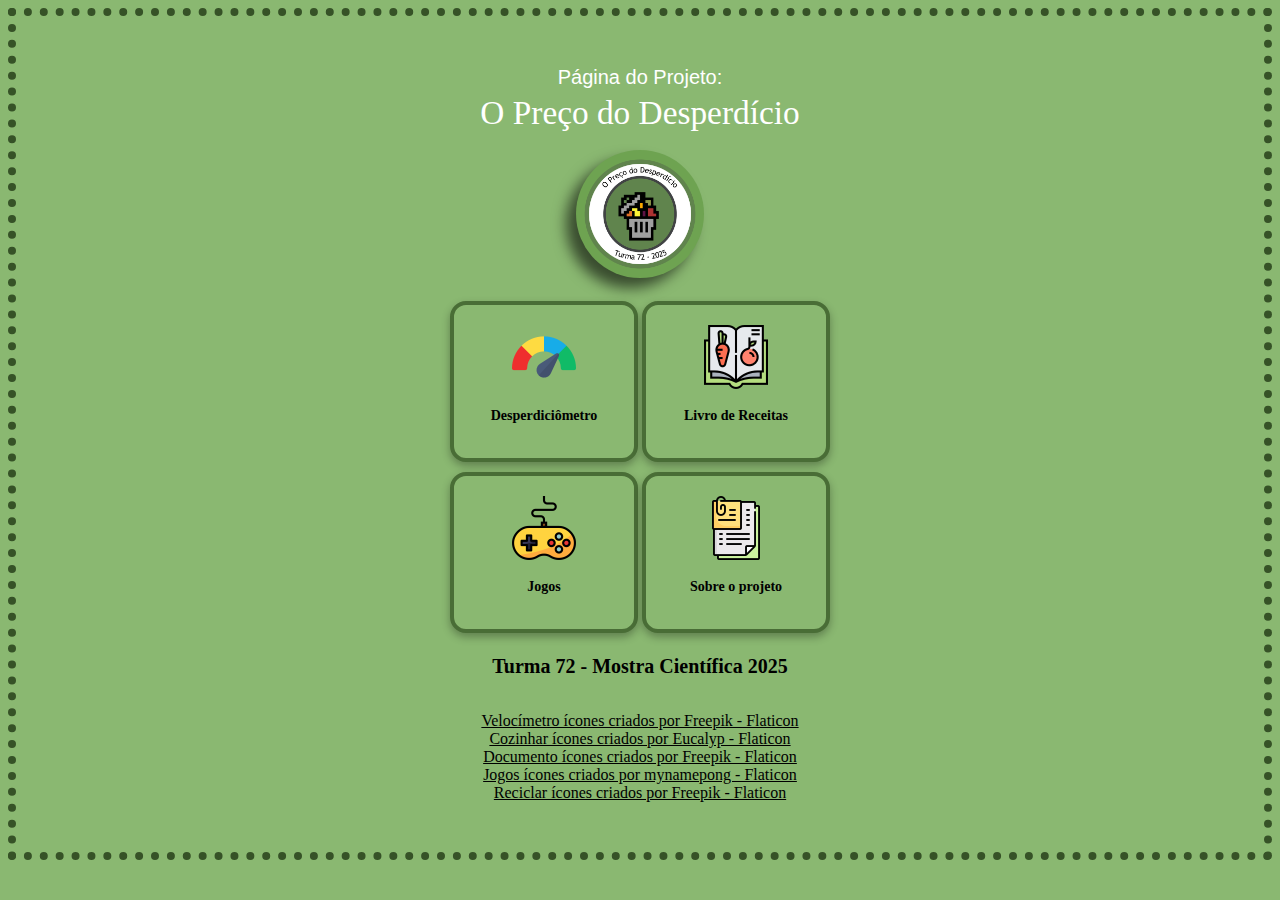
<file: index.html>
<!DOCTYPE html>
<html lang="en">
<head>
    <meta charset="UTF-8">
    <meta name="viewport" content="width=device-width, initial-scale=1.0">
    <title>O Preço do Desperdício</title>
    <link rel="shortcut icon" type="imagex/png" href="/imgs/logo.png">    
    <link rel="stylesheet" href="style.css">
</head>
<body>

    <div id="moldura">
        <p>Página do Projeto:</p>
        <h1>O Preço do Desperdício</h1>
        <br>
        <br>
        <img src="imgs/logo.png" alt="" id="logo">

        <br>
        <br>


        <div onclick="click_on_deps()" class="but">
            <img src="imgs/velocimetro.png" alt="">
            <h3>Desperdiciômetro</h3>
        </div>

        <div onclick="click_on_cookbook()" class="but">
            <img src="imgs/livro-de-receitas(2).png" alt="">
            <h3>Livro de Receitas</h3>
        </div>

        <br style="clear: both;">

        <div onclick="click_on_game()" class="but">
            <img src="imgs/controle-de-video-game.png" alt="">
            <h3>Jogos</h3>
        </div>
 
        <div onclick="click_on_txt()" class="but">
            <img src="imgs/documentos.png" alt="">
            <h3>Sobre o projeto</h3>
        </div>


        <br>

        <h2>Turma 72 - Mostra Científica 2025</h2>

        <br>
        
        <footer> 
            <a href="https://www.flaticon.com/br/icones-gratis/velocimetro" title="velocímetro ícones">Velocímetro ícones criados por Freepik - Flaticon</a>
            <br>
            <a href="https://www.flaticon.com/br/icones-gratis/cozinhar" title="cozinhar ícones">Cozinhar ícones criados por Eucalyp - Flaticon</a>
            <br>
            <a href="https://www.flaticon.com/br/icones-gratis/documento" title="documento ícones">Documento ícones criados por Freepik - Flaticon</a>
            <br>
            <a href="https://www.flaticon.com/br/icones-gratis/jogos" title="jogos ícones">Jogos ícones criados por mynamepong - Flaticon</a>
            <br>
            <a href="https://www.flaticon.com/br/icones-gratis/reciclar" title="reciclar ícones">Reciclar ícones criados por Freepik - Flaticon</a>
        </footer>
    </div>

    <script src="script.js"></script>
</body>
</html>
</file>
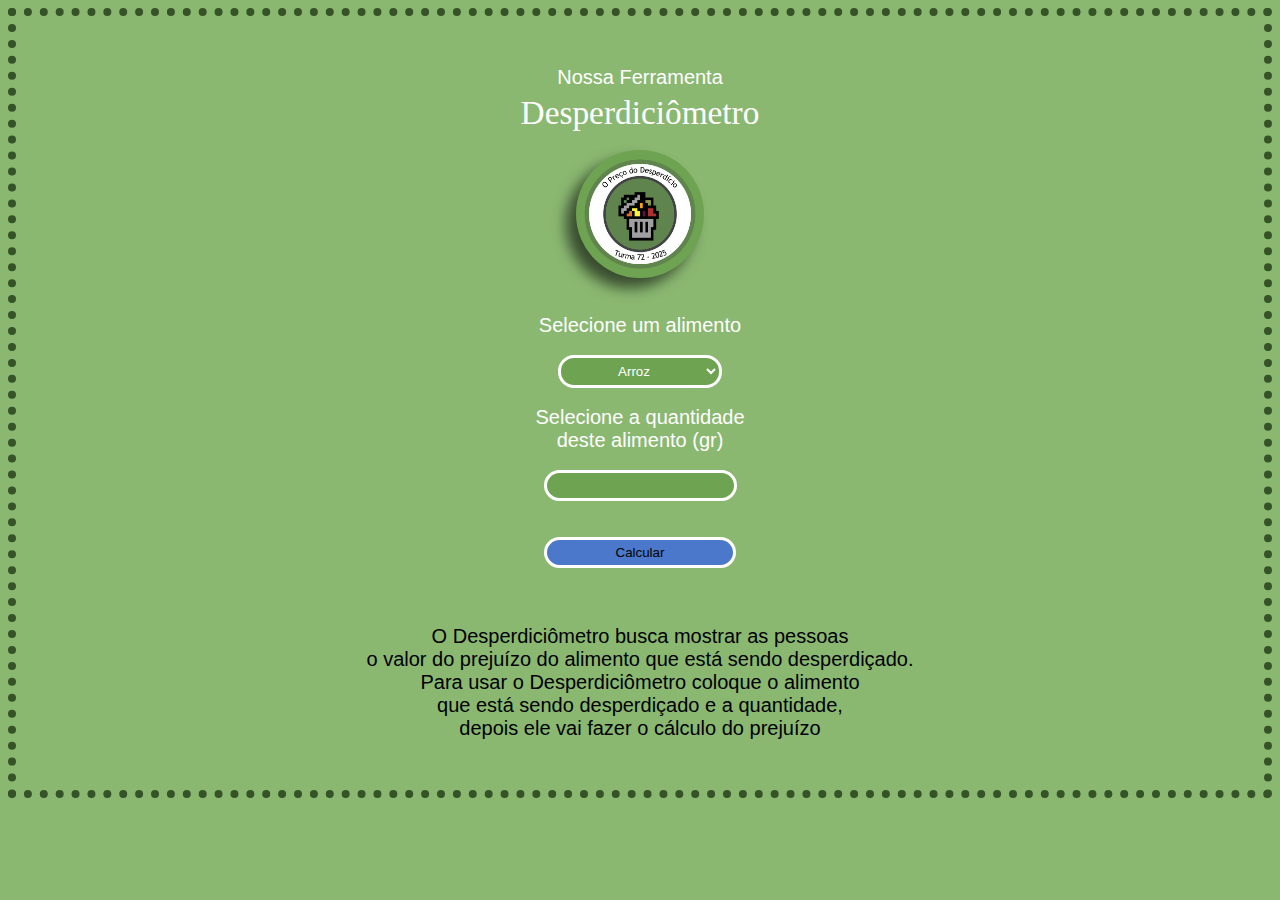
<file: desp/desp.html>
<!DOCTYPE html>
<html lang="en">
<head>
    <meta charset="UTF-8">
    <meta name="viewport" content="width=device-width, initial-scale=1.0">
    <title>Desperdiciômetro</title>
    <link rel="shortcut icon" type="imagex/png" href="../imgs/logo.png">
    <link rel="stylesheet" href="desp.css">
</head>
<body>
    <div id="moldura">
        <p>Nossa Ferramenta</p>
        <h1>Desperdiciômetro</h1>
        <br>
        <br>
        <img src="..//imgs/logo.png" alt="" id="logo">

        <br>
        <br>
        <br>

        <p>Selecione um alimento</p>
        
        <br>

        <select name="alimento" id="comida_list">
            <option value="arroz">Arroz</option>
            <option value="feijao">Feijão</option>
            <option value="acem">Carne Bovina (Acém)</option>
            <option value="frango">Frango</option>
            <option value="tomate">Tomate</option>
            <option value="batata">Batata</option>
            <option value="cenoura">Cenoura</option>
            <option value="banana">Banana</option>
            <option value="maca">Maçã</option>
            <option value="alface">Alface</option>
        </select>

        <br>
        <br>
        
        <p>Selecione a quantidade <br> deste alimento (gr)</p>

        <br>

        <input type="number" name="quant" id="_quant">
        <br>
        <br>
        <br>
        <button onclick="_calcula()">Calcular</button>
        <br>
        <h2 id="result"></h2>

        <p id="mensal"></p>
        <p id="anual"></p>
        <br>

        <p id="jonas">O Desperdiciômetro busca mostrar as pessoas <br> o valor do prejuízo do alimento que está sendo desperdiçado. <br>
        Para usar o Desperdiciômetro coloque o alimento <br> que está sendo desperdiçado e a quantidade, <br> depois ele vai fazer o cálculo do prejuízo
        </p>
    </div>

    <script src="desp.js"></script>
</body>
</html>
</file>
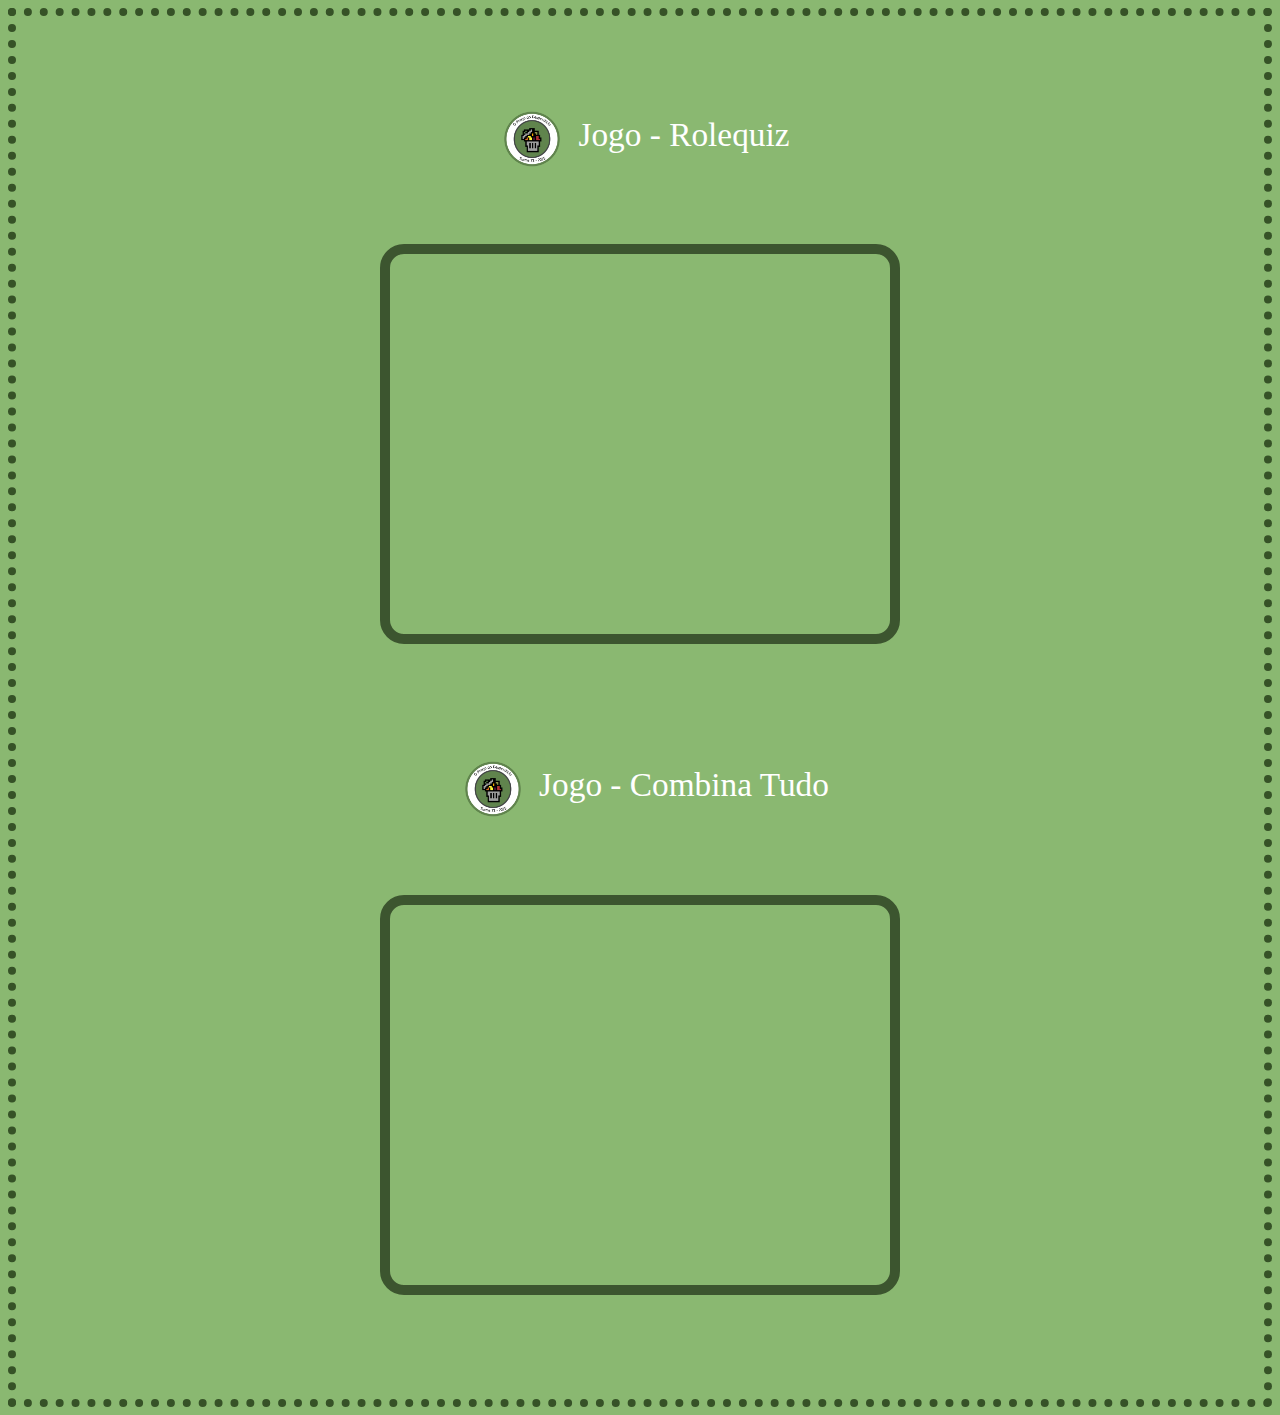
<file: game/game.html>
<!DOCTYPE html>
<html lang="en">
<head>
    <meta charset="UTF-8">
    <meta name="viewport" content="width=device-width, initial-scale=1.0">
    <title>Jogos</title>
    <link rel="shortcut icon" type="imagex/png" href="../imgs/logo.png">
    <link rel="stylesheet" href="game.css">
</head>
<body>

    <div id="moldura">
        <img src="..//imgs/logo.png" alt="">
        <h1> Jogo - Rolequiz</h1>

        <br>

            <br style="clear: both;">

        <div id="padding">
            <div class="jogo">
                <iframe style="max-width:100%" src="https://wordwall.net/embed/play/93885/884/960" width="500" height="380" frameborder="0" allowfullscreen></iframe>
            </div>
        </div>

            <br style="clear: both;">

        <img src="..//imgs/logo.png" alt="">
        <h1> Jogo - Combina Tudo</h1>

        <br>

            <br style="clear: both;">

        <div id="padding">
            <div class="jogo">
            <iframe style="max-width:100%" src="https://wordwall.net/embed/play/94013/719/101" width="500" height="380" frameborder="0" allowfullscreen></iframe>
            </div>
        </div>

    </div>


</body>
</html>
</file>
<file: style.css>
body {
    background: #8ab871;
    text-align: center;
    
}


img#logo {
    width: 128px;
    height: 128px;
    vertical-align: middle;
    display: inline-block;
    box-shadow: -1px 1px 1px 0px rgba(0,0,0,0.59);
    -webkit-box-shadow: -10px 10px 14px 0px rgba(0,0,0,0.59);
    -moz-box-shadow: -10px 10px 14px 0px rgba(0,0,0,0.59);
    border-radius: 100%;
    background-color: #6ea351;
}

img {
    width: 64px;
    height: 64px;
}

h1 {
    text-align: center;
    color: white;
    font: 25pt Georgia;
    vertical-align: middle;
    display: inline-block;
    margin-left: 10px;
    margin: 0;
    margin-top: 5px;
}

p {
    font: 15pt Arial;
    color: white;
    margin: 0;

}

div.but {
    background-color: #8ab871;
    width: 140px;
    margin: 5px auto;
    padding: 20px;
    box-shadow: 0 4px 8px rgba(0,0,0,0.3);
    display: inline-block;
    font: normal 9pt Arial black;
    border: #496d36 4px solid;
    border-radius: 16px;
    scale: 1;
    transition: transform 0.2s ease-in-out;
    cursor: pointer;

}

div.but:hover  {
    transform: scale(1.05);
    transition: 0.3s;
}

div.but > *{
    pointer-events: none;
}

a {
    color: black;
}

h2 {
    font: bold 15pt Georgia;
}
/*
button {
    visibility: hidden;
}*/
div#moldura {
    border: #365227 solid 8px;
    padding: 50px;
    border-style: dotted;
}
</file>
<file: desp/desp.css>
body {
    background: #8ab871;
    text-align: center;

    
}


img#logo {
    width: 128px;
    height: 128px;
    vertical-align: middle;
    display: inline-block;
    box-shadow: -1px 1px 1px 0px rgba(0,0,0,0.59);
    -webkit-box-shadow: -10px 10px 14px 0px rgba(0,0,0,0.59);
    -moz-box-shadow: -10px 10px 14px 0px rgba(0,0,0,0.59);
    border-radius: 100%;
    background-color: #6ea351;
}

img {
    width: 64px;
    height: 64px;
}

h1 {
    text-align: center;
    color: white;
    font: 25pt Georgia;
    vertical-align: middle;
    display: inline-block;
    margin-left: 10px;
    margin: 0;
    margin-top: 5px;
}

p {
    font: 15pt Arial;
    color: white;
    margin: 0;

}

h2 {
    font: 35pt Arial;
}

select, input {
    padding: 5px;
    border: rgb(255, 255, 255) solid 3px;
    border-radius: 16px;
    text-align: center;
    background-color: #6ea351;
    color: white;
}

button {
    padding: 5px;
    width: 192px;
    border: white solid 3px;
    background-color: rgb(75, 120, 202);
    border-radius: 16px;
}

p#jonas {
    color: rgb(0, 0, 0);
}

div#moldura {
    border: #365227 solid 8px;
    padding: 50px;
    border-style: dotted;
}
</file>
<file: game/game.css>
body {
    background: #8ab871;
    text-align: center;
}

div#sidebar {
    background-color: #60844d;
    border: #3c552f solid;
    padding: 25px;
    text-align: center;
    position: absolute;
    height: 89%;
    border-radius: 8px;
    box-shadow: 16px;
}


img {
    width: 64px;
    height: 64px;
    vertical-align: middle;
    display: inline-block;
        margin-left: 10px;
    margin-top: 35px;
}

iframe {
    text-align: center;

    position: relative;

    border-radius: 24px;
    border: 10px #3c552f solid;
    margin-top: 50px;
    margin-bottom: 50px;
}

h1 {
    text-align: center;
    color: white;
    font: 25pt Georgia;
    vertical-align: middle;
    display: inline-block;
    margin-left: 10px;
    margin-top: 50px;
}

div#moldura {
    border: #365227 solid 8px;
    padding: 50px;
    border-style: dotted;
}
</file>
